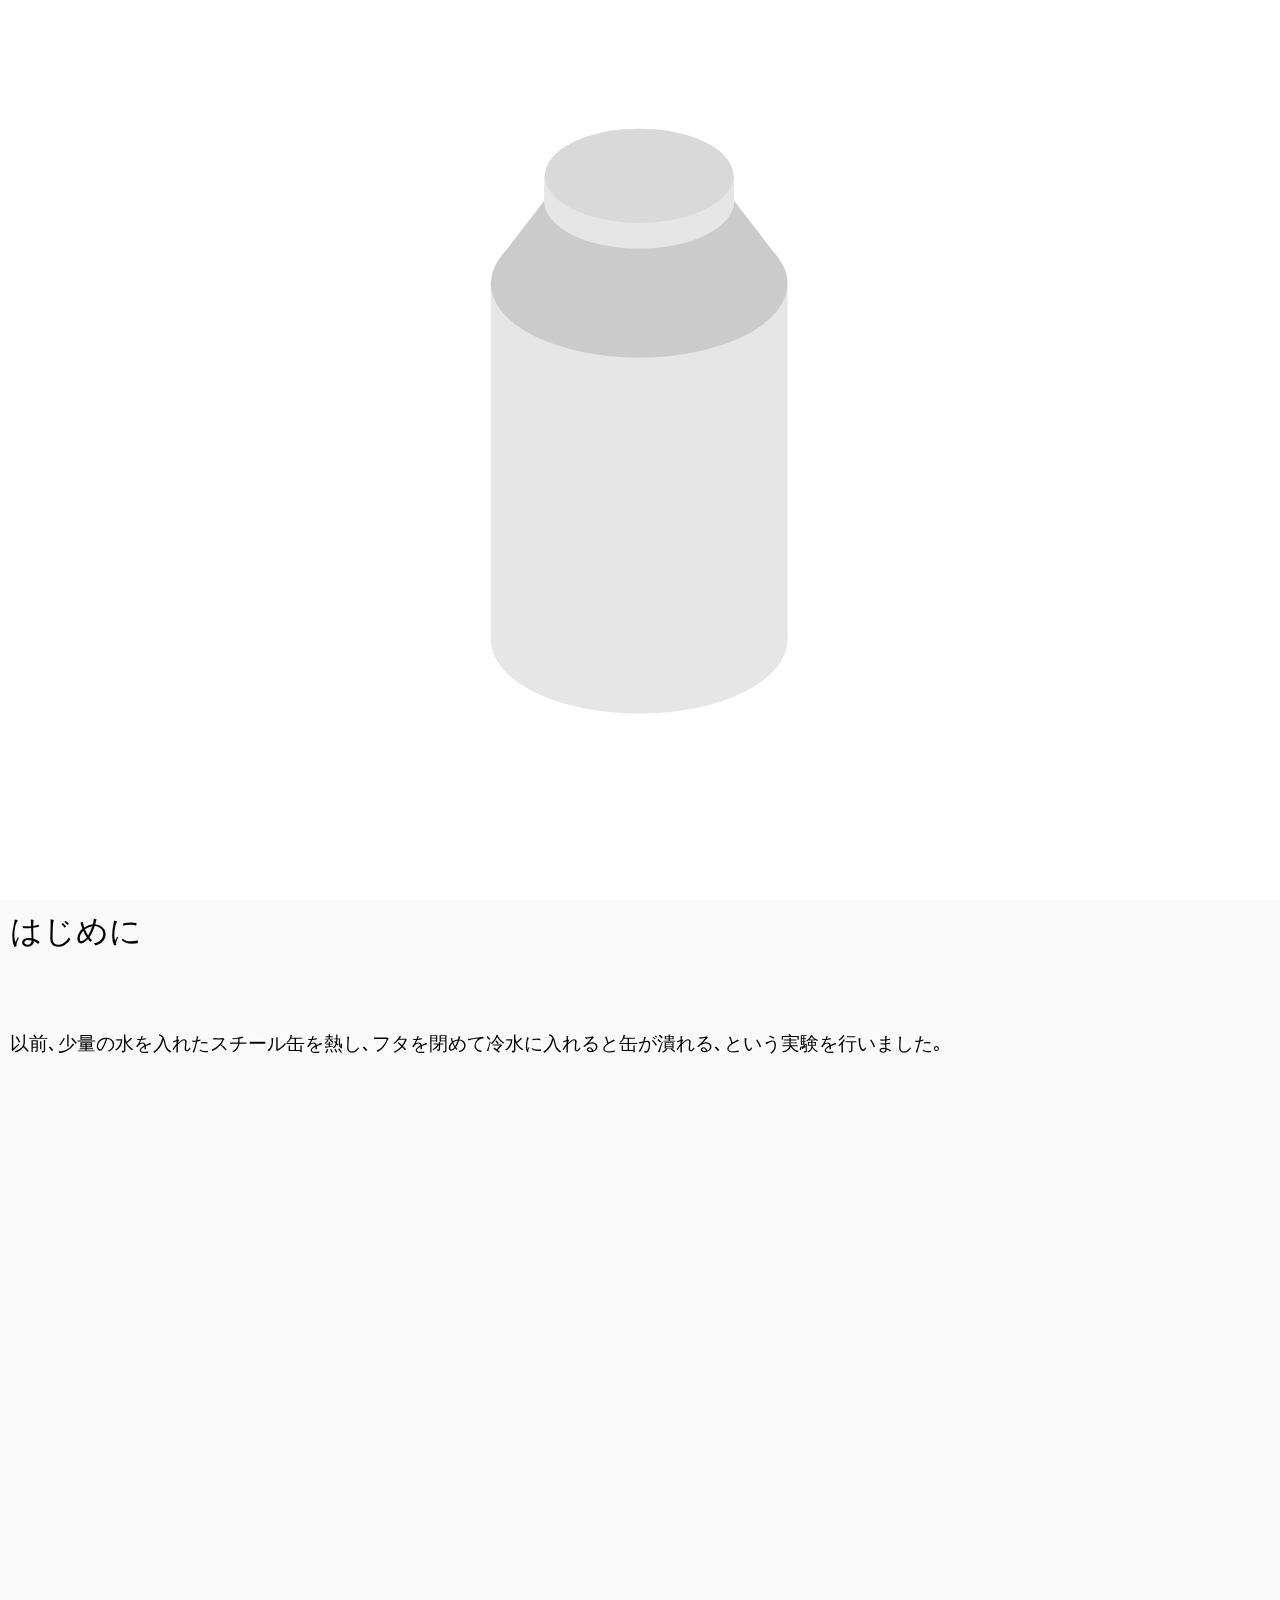
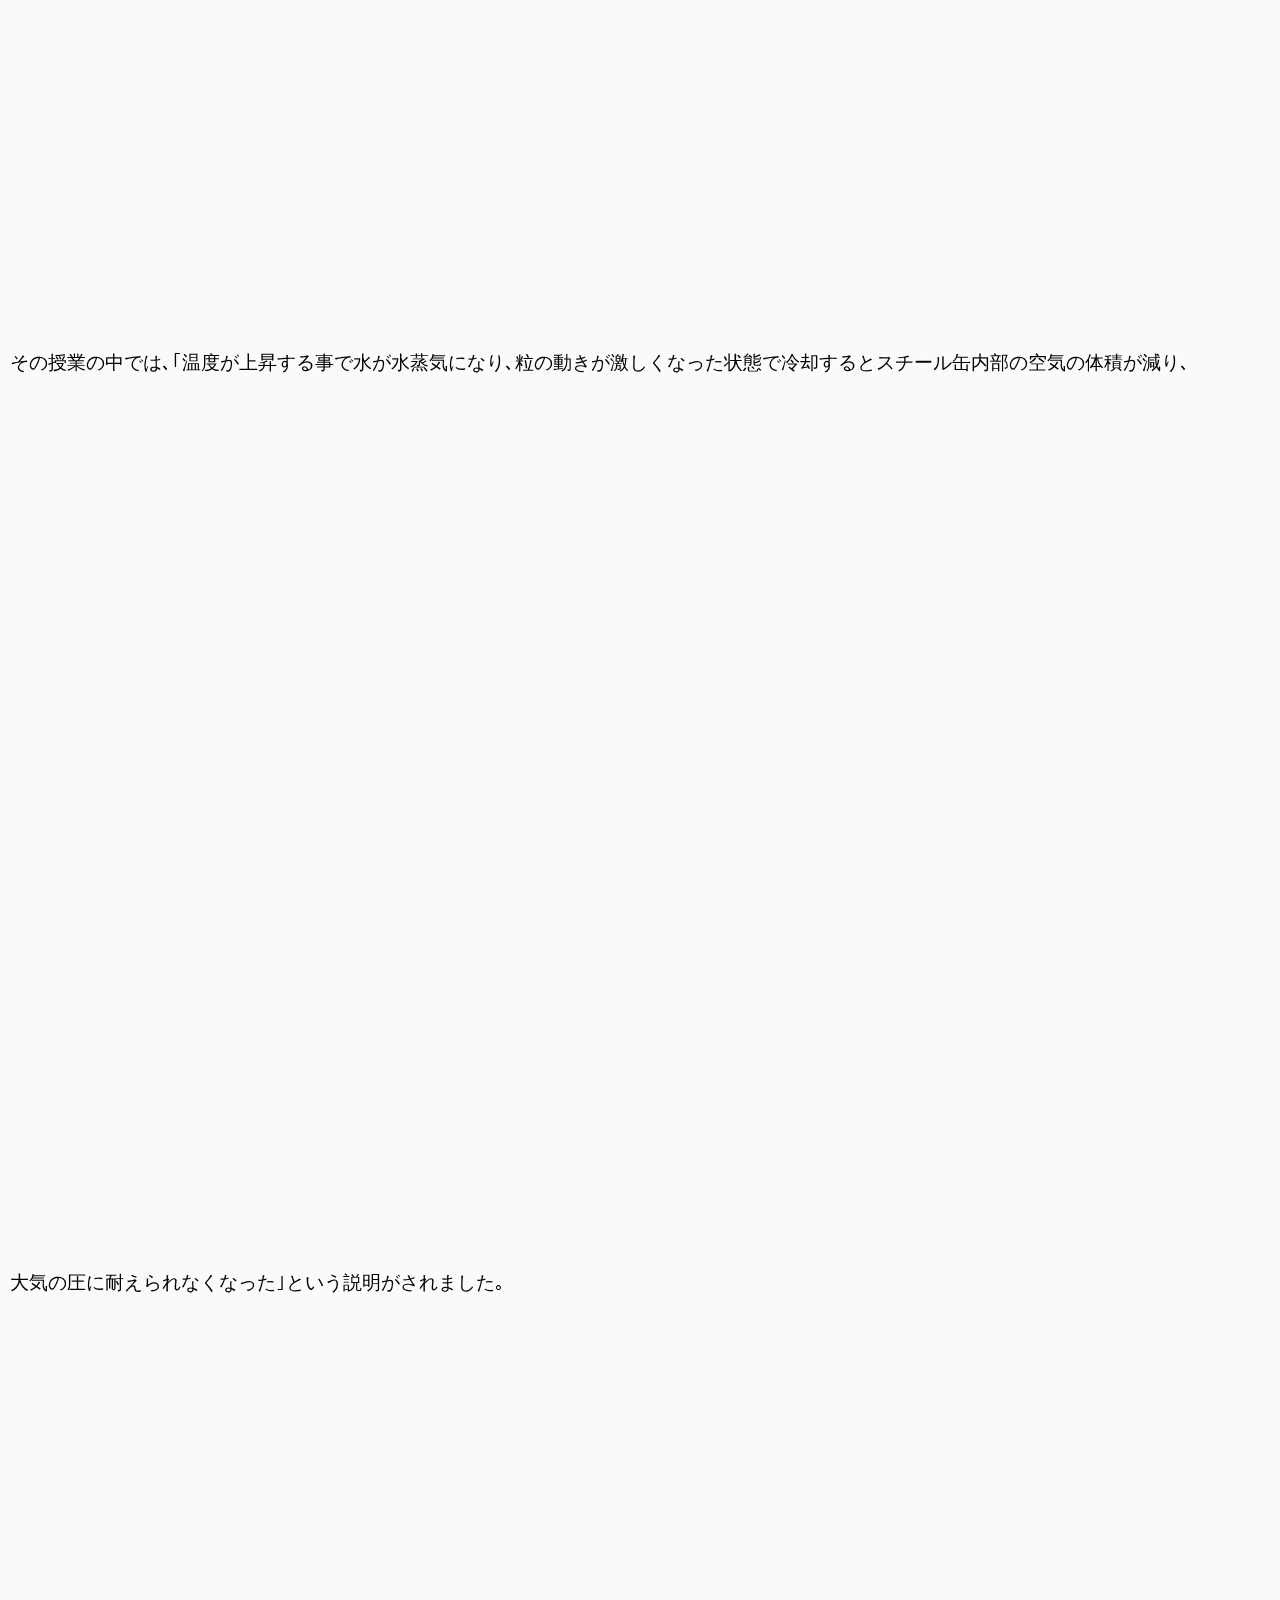
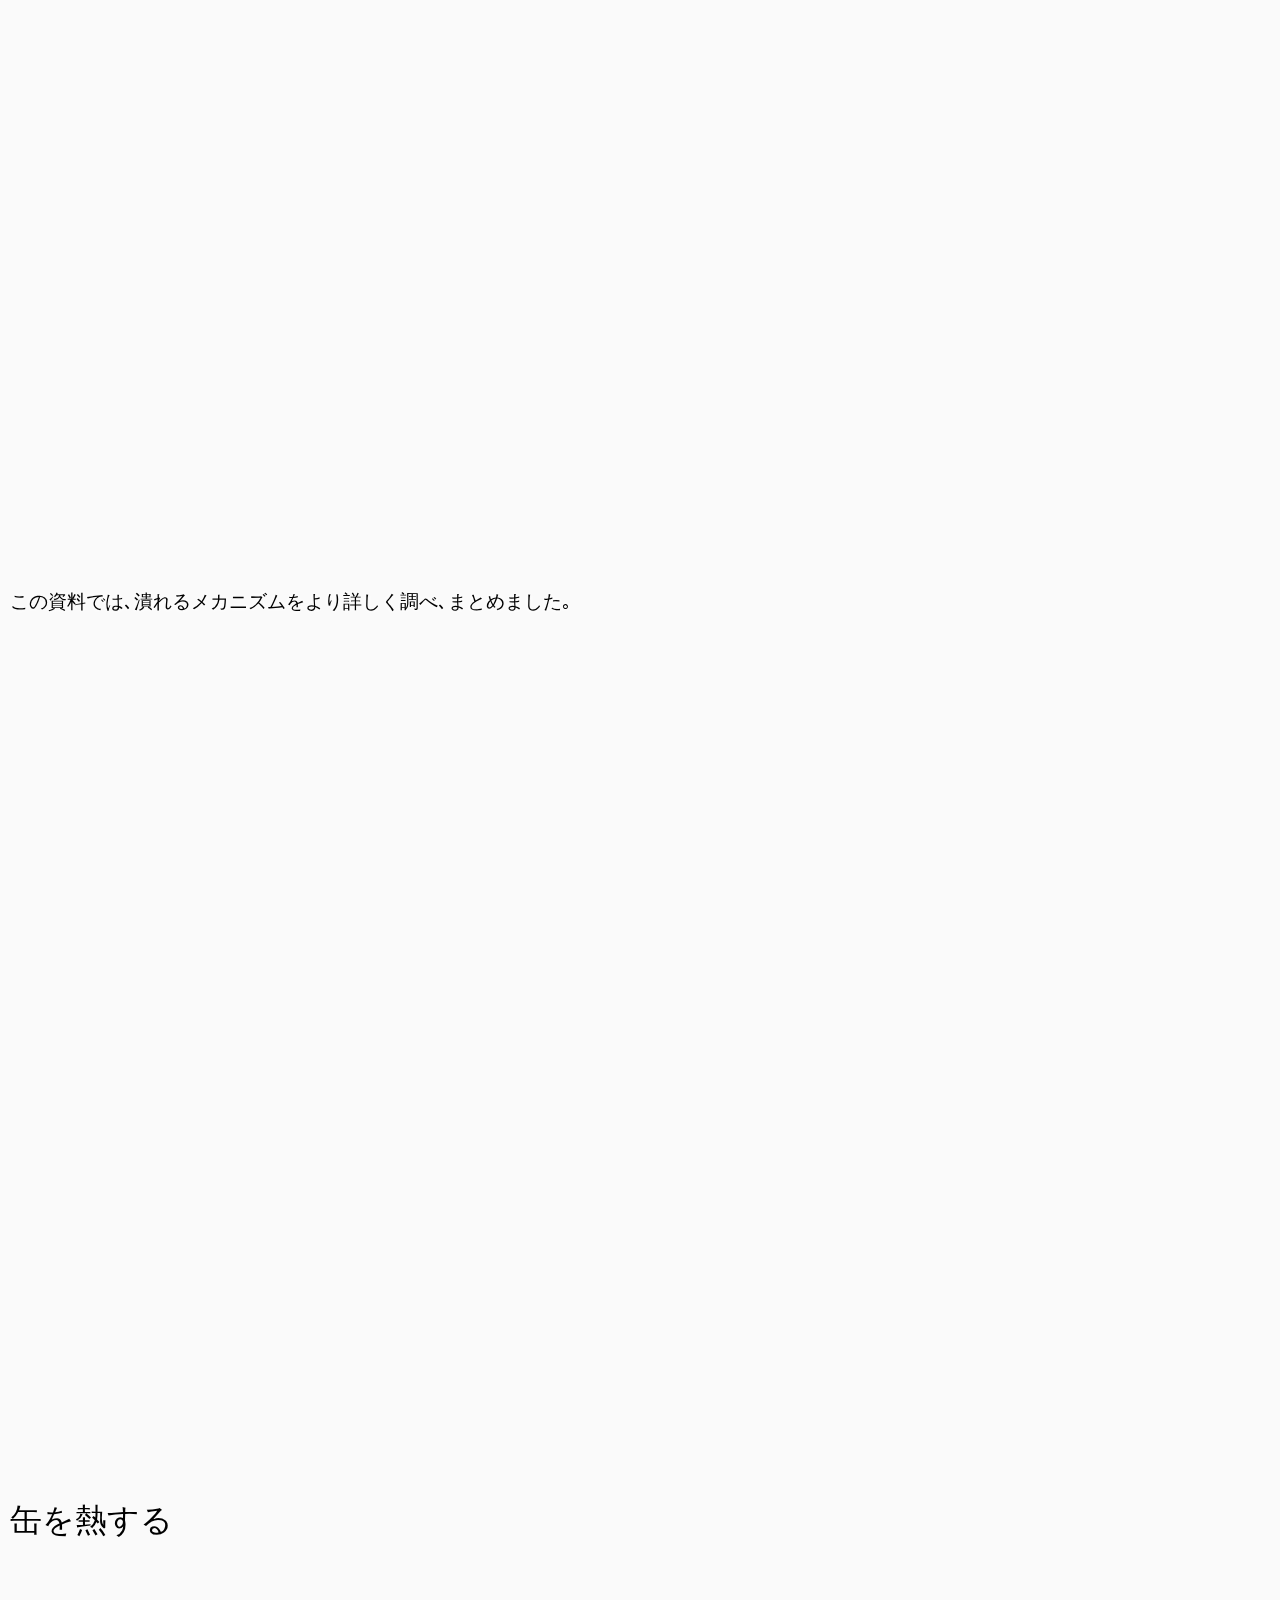
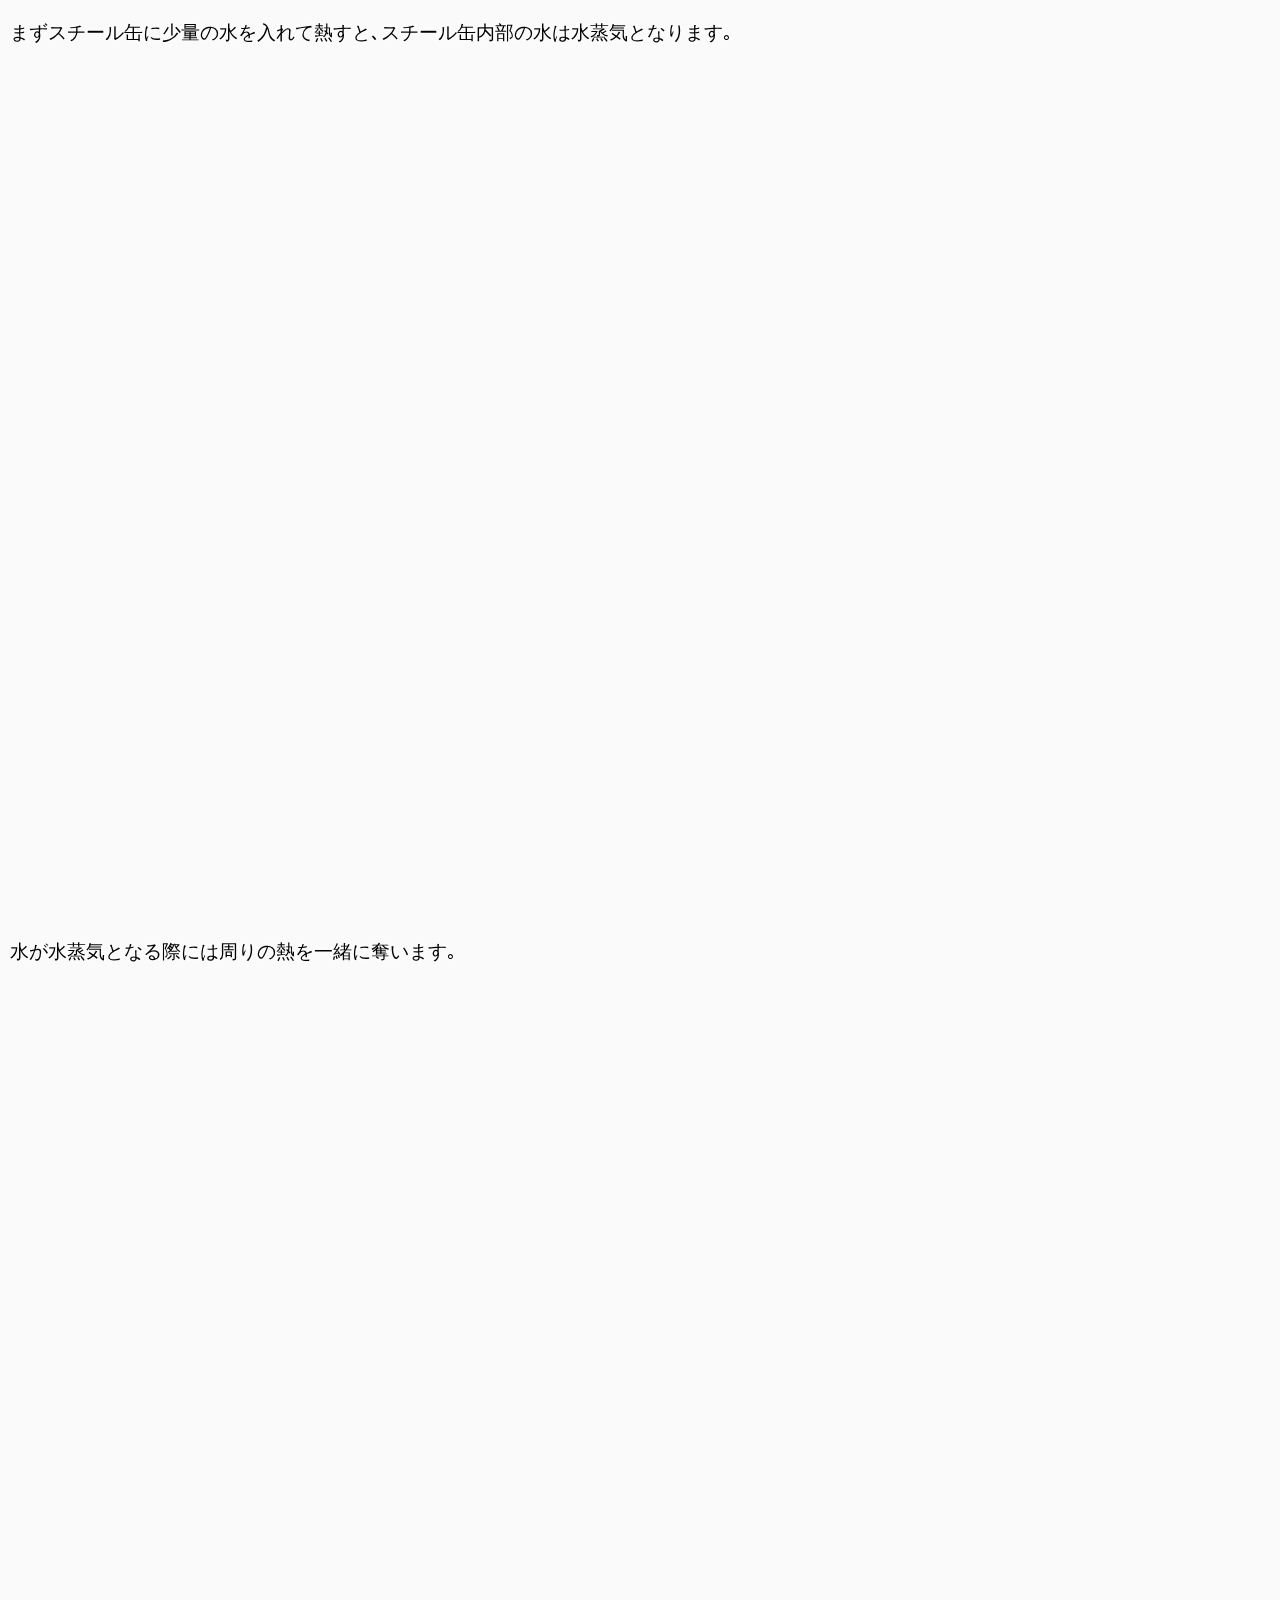
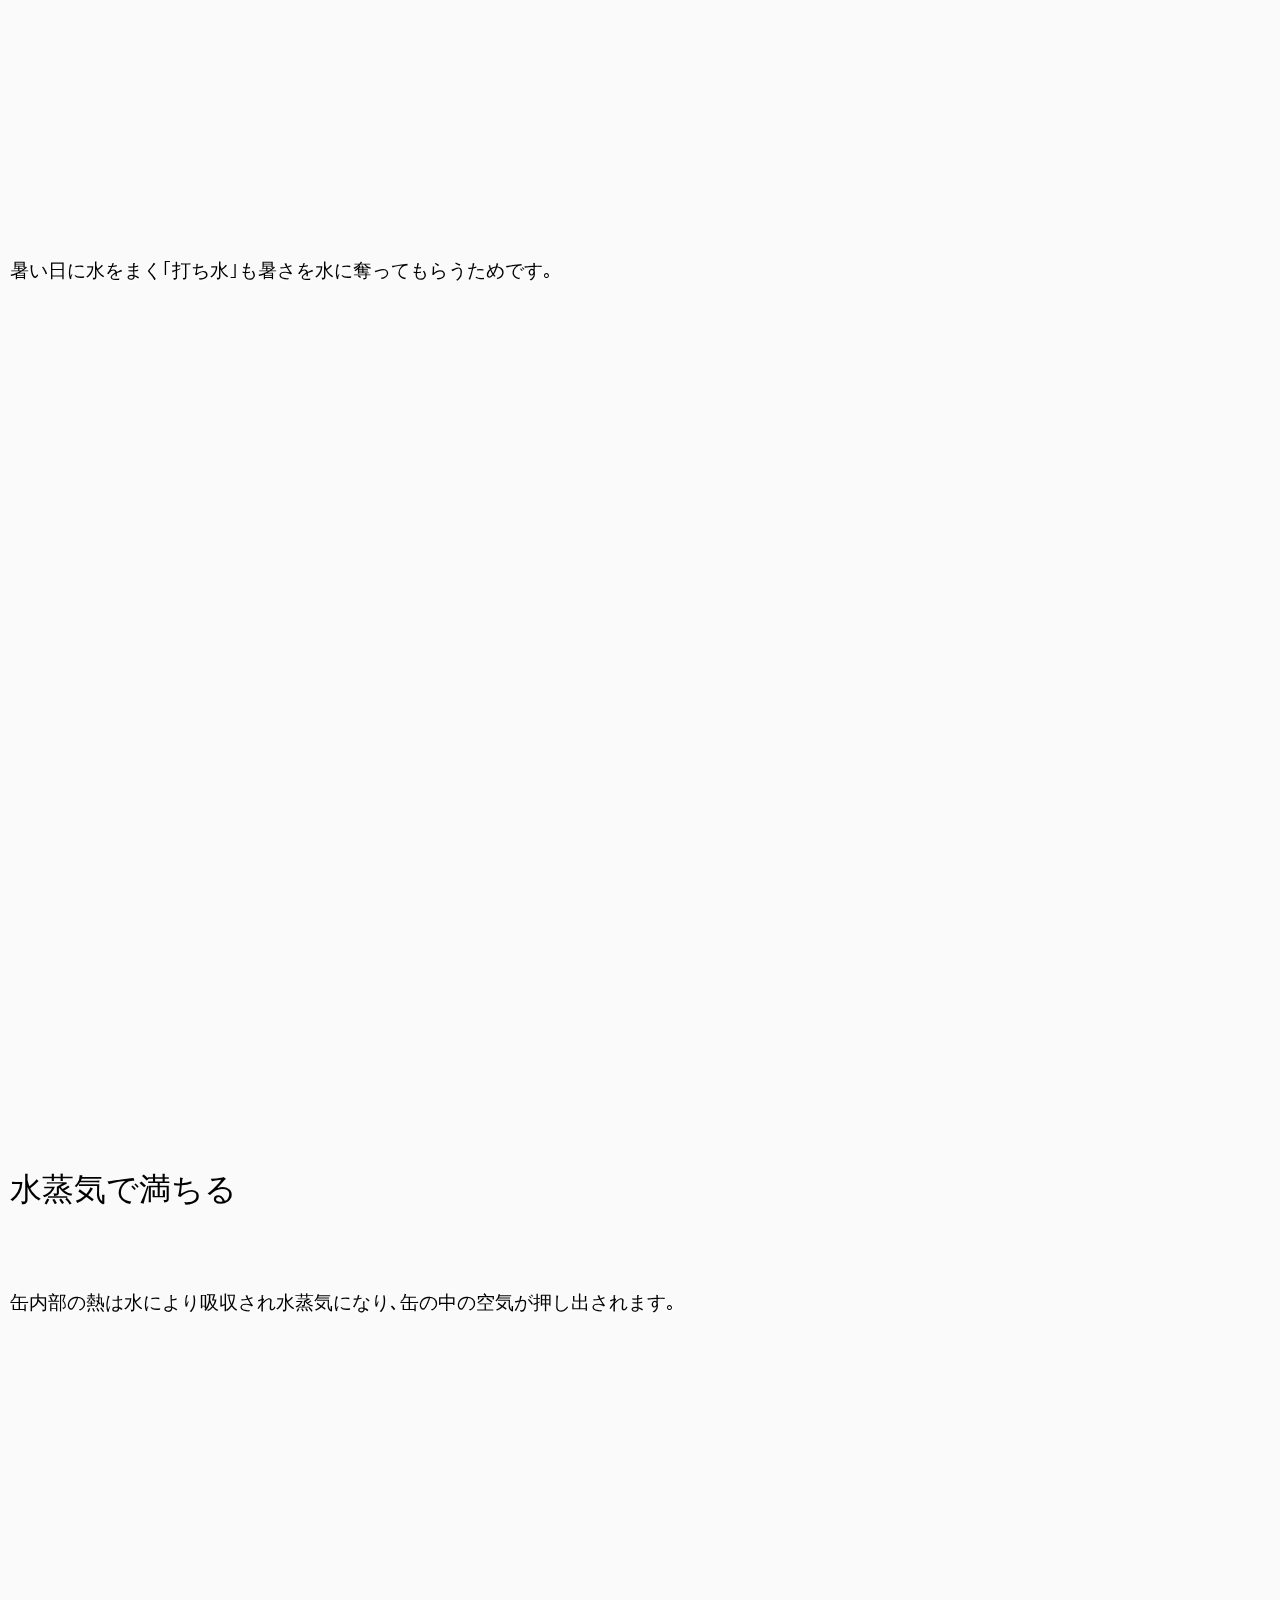
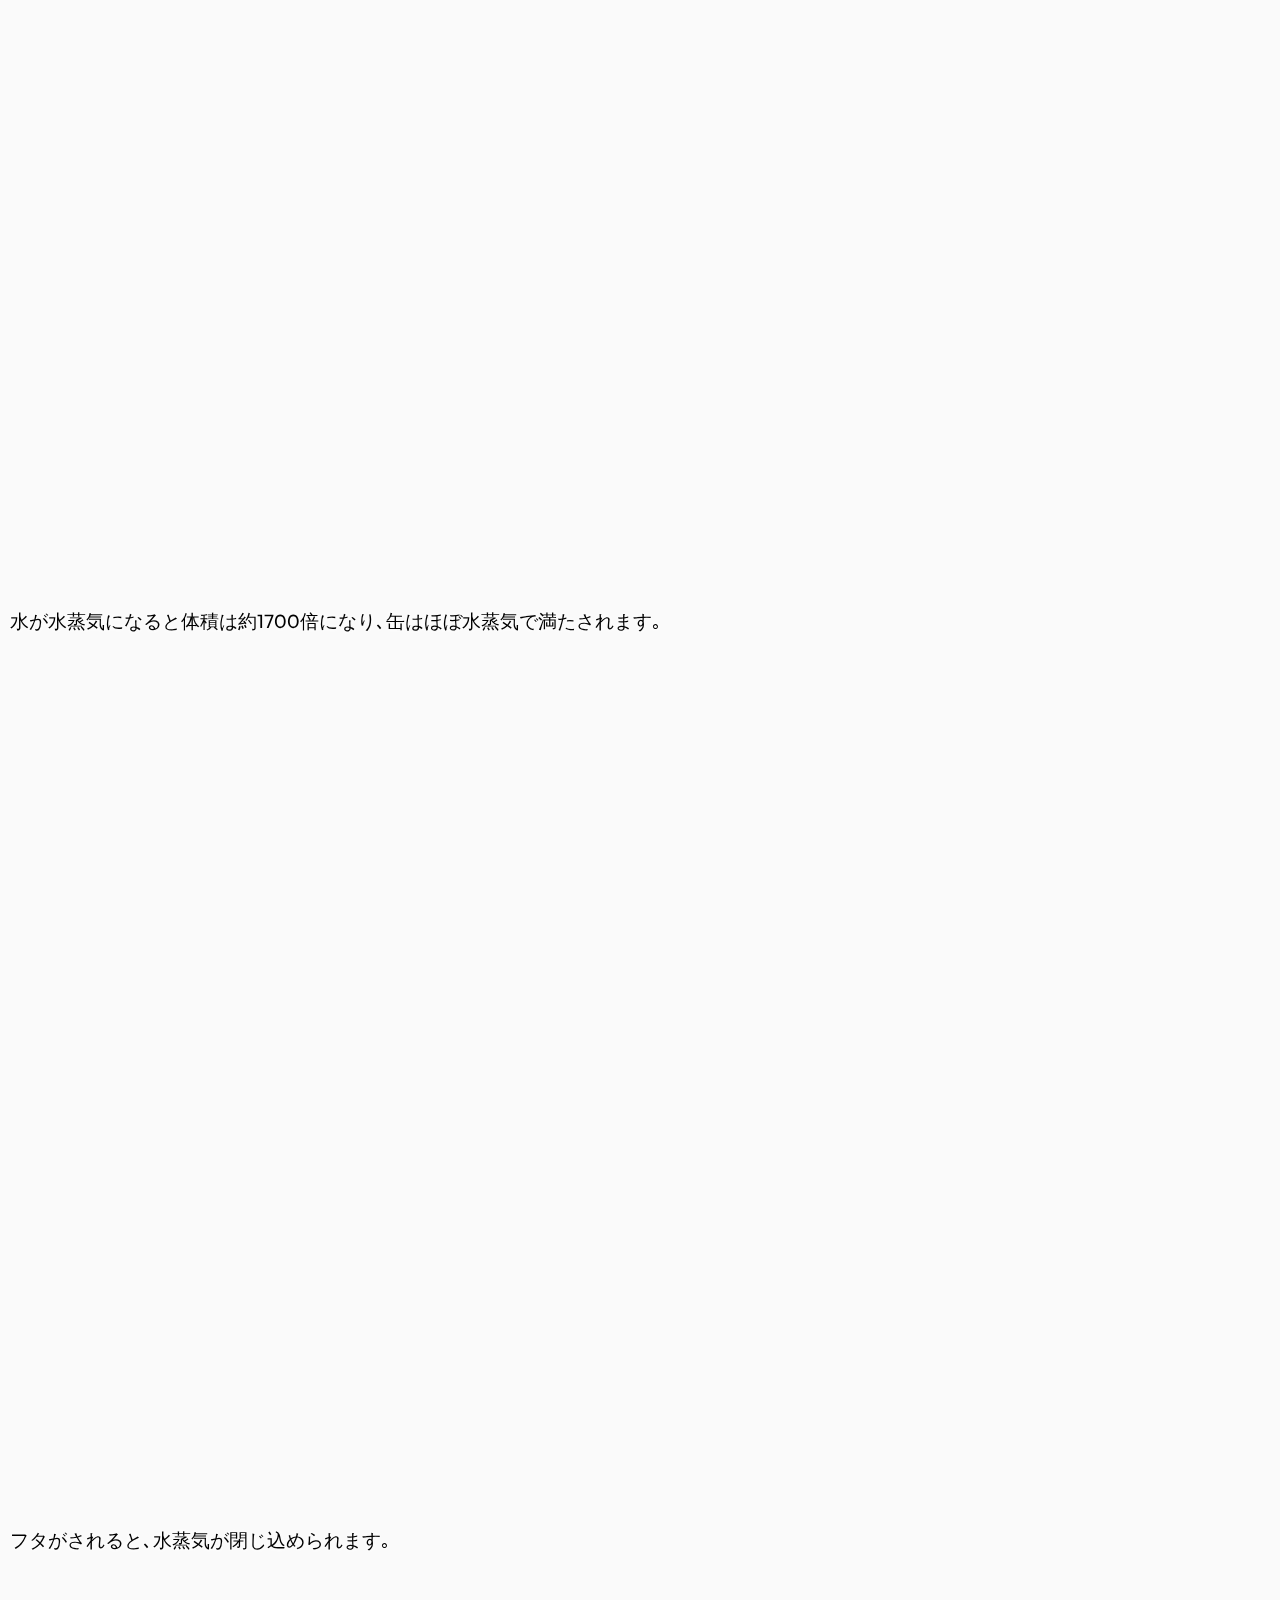
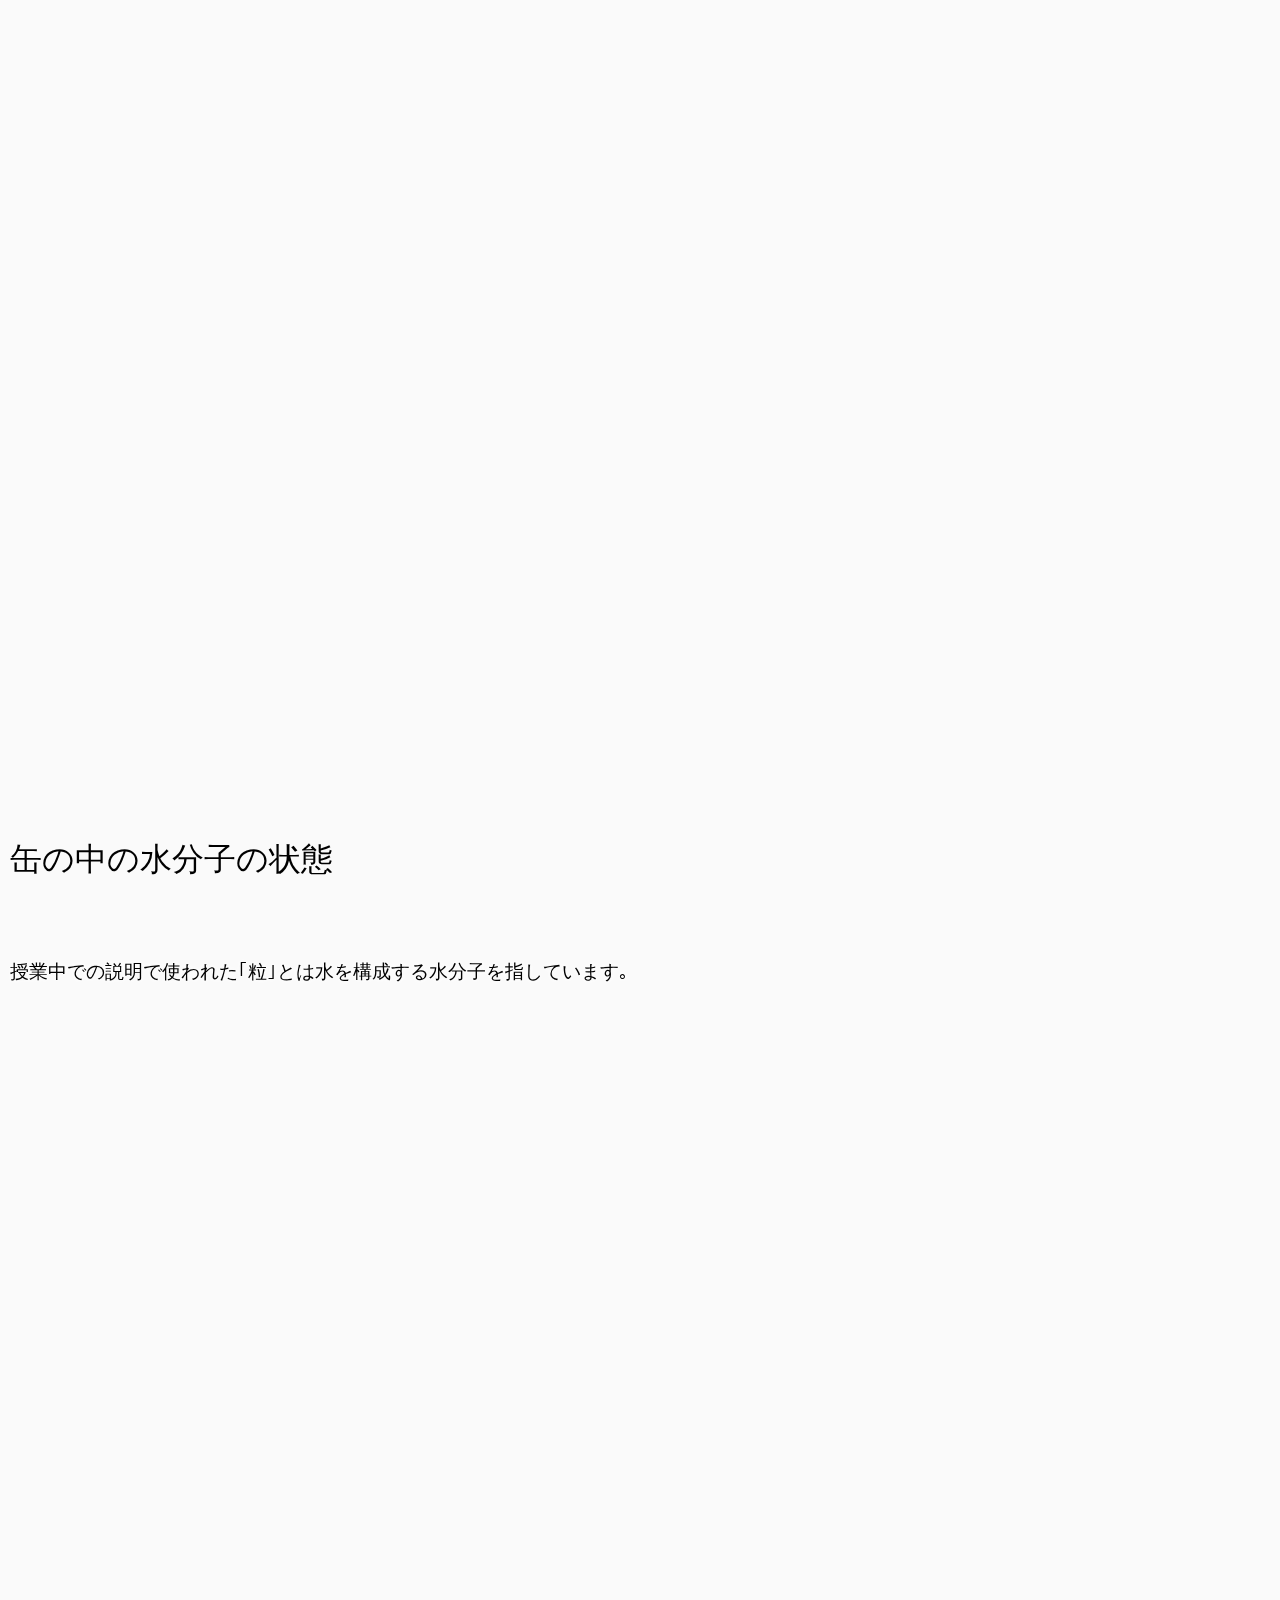
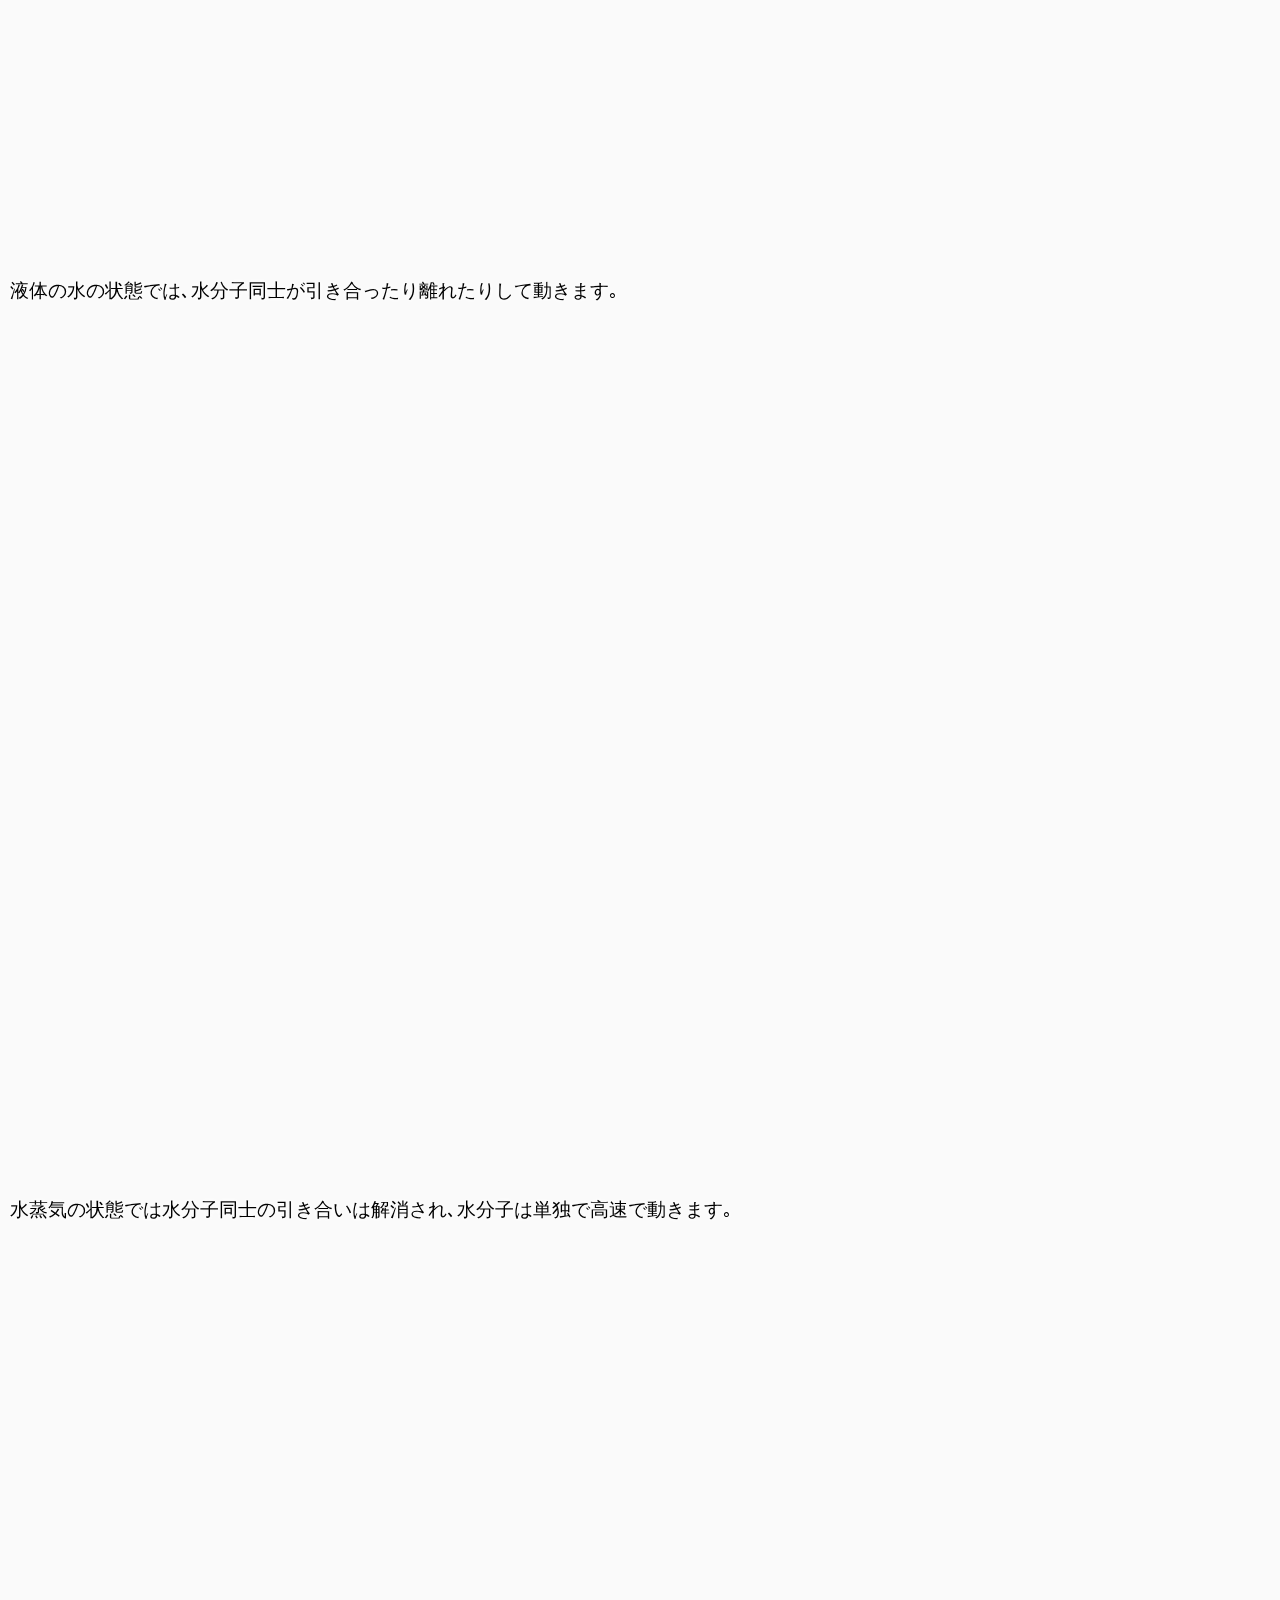
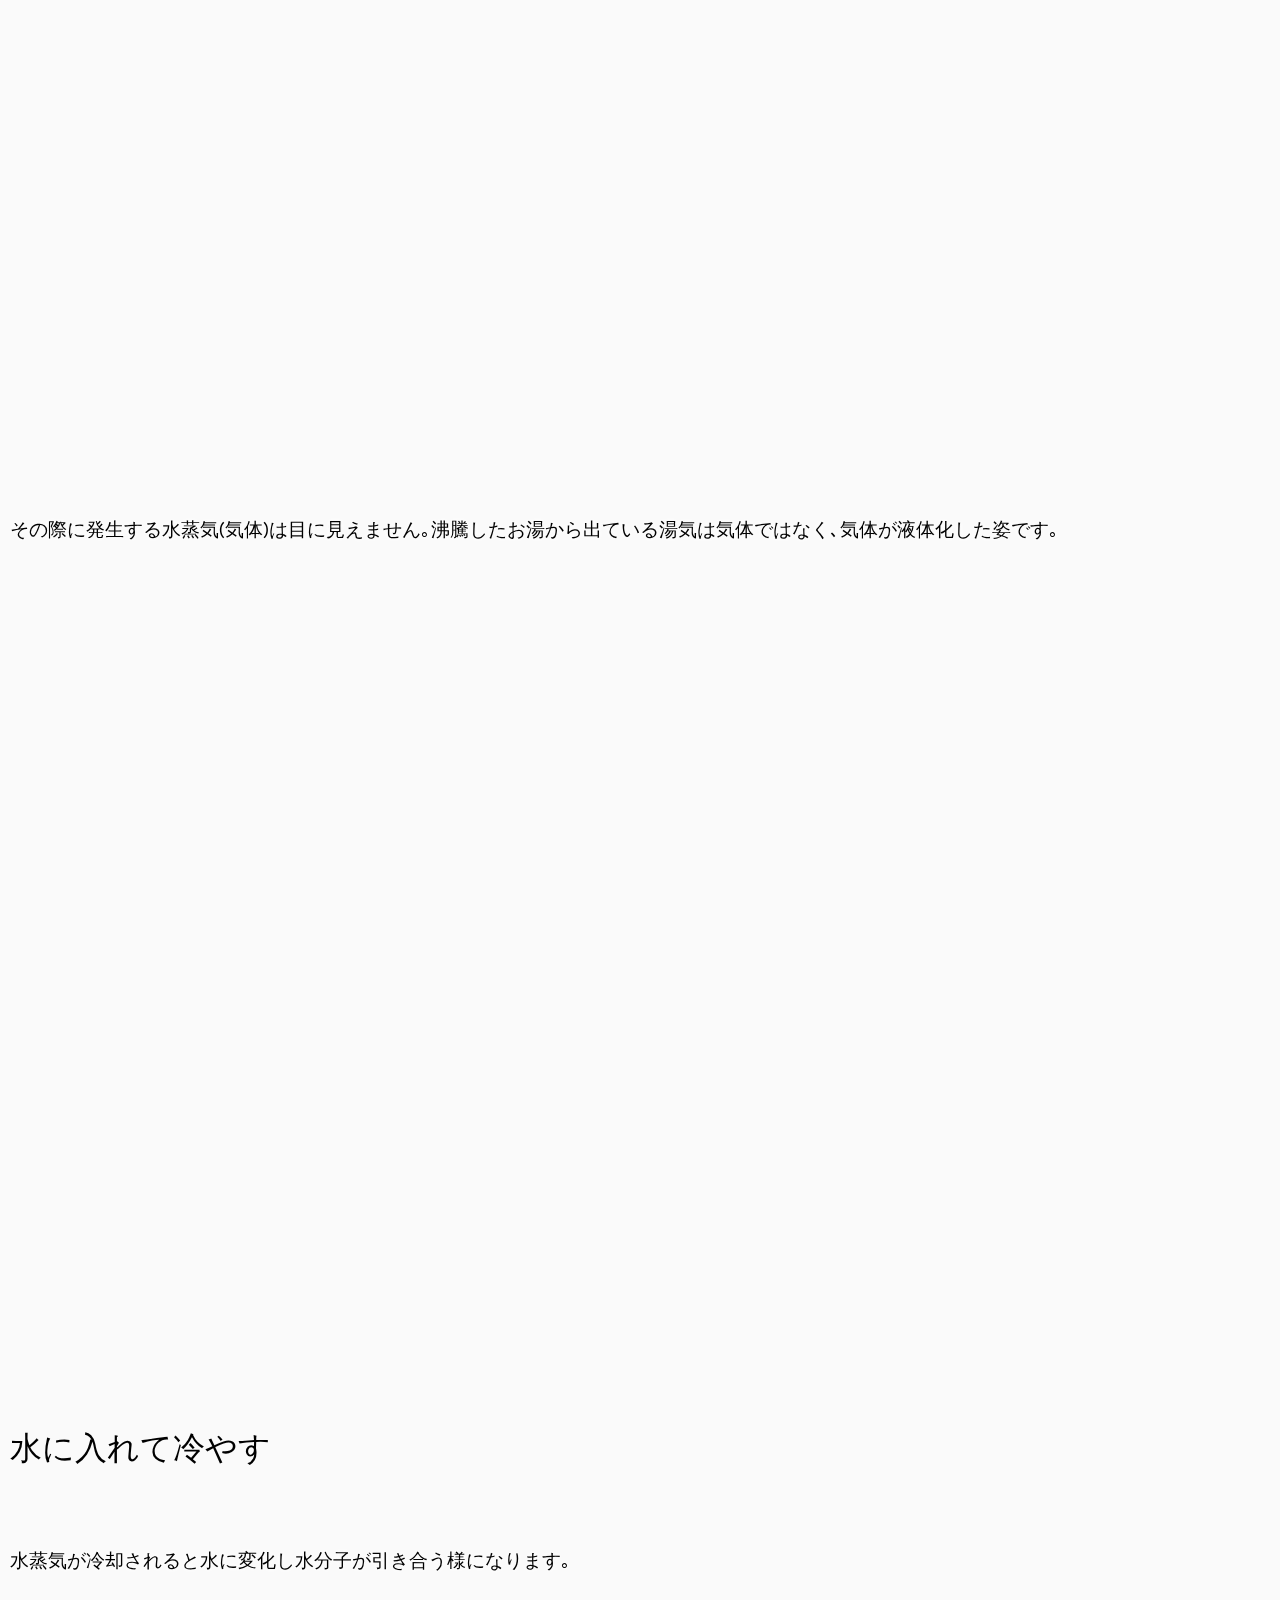
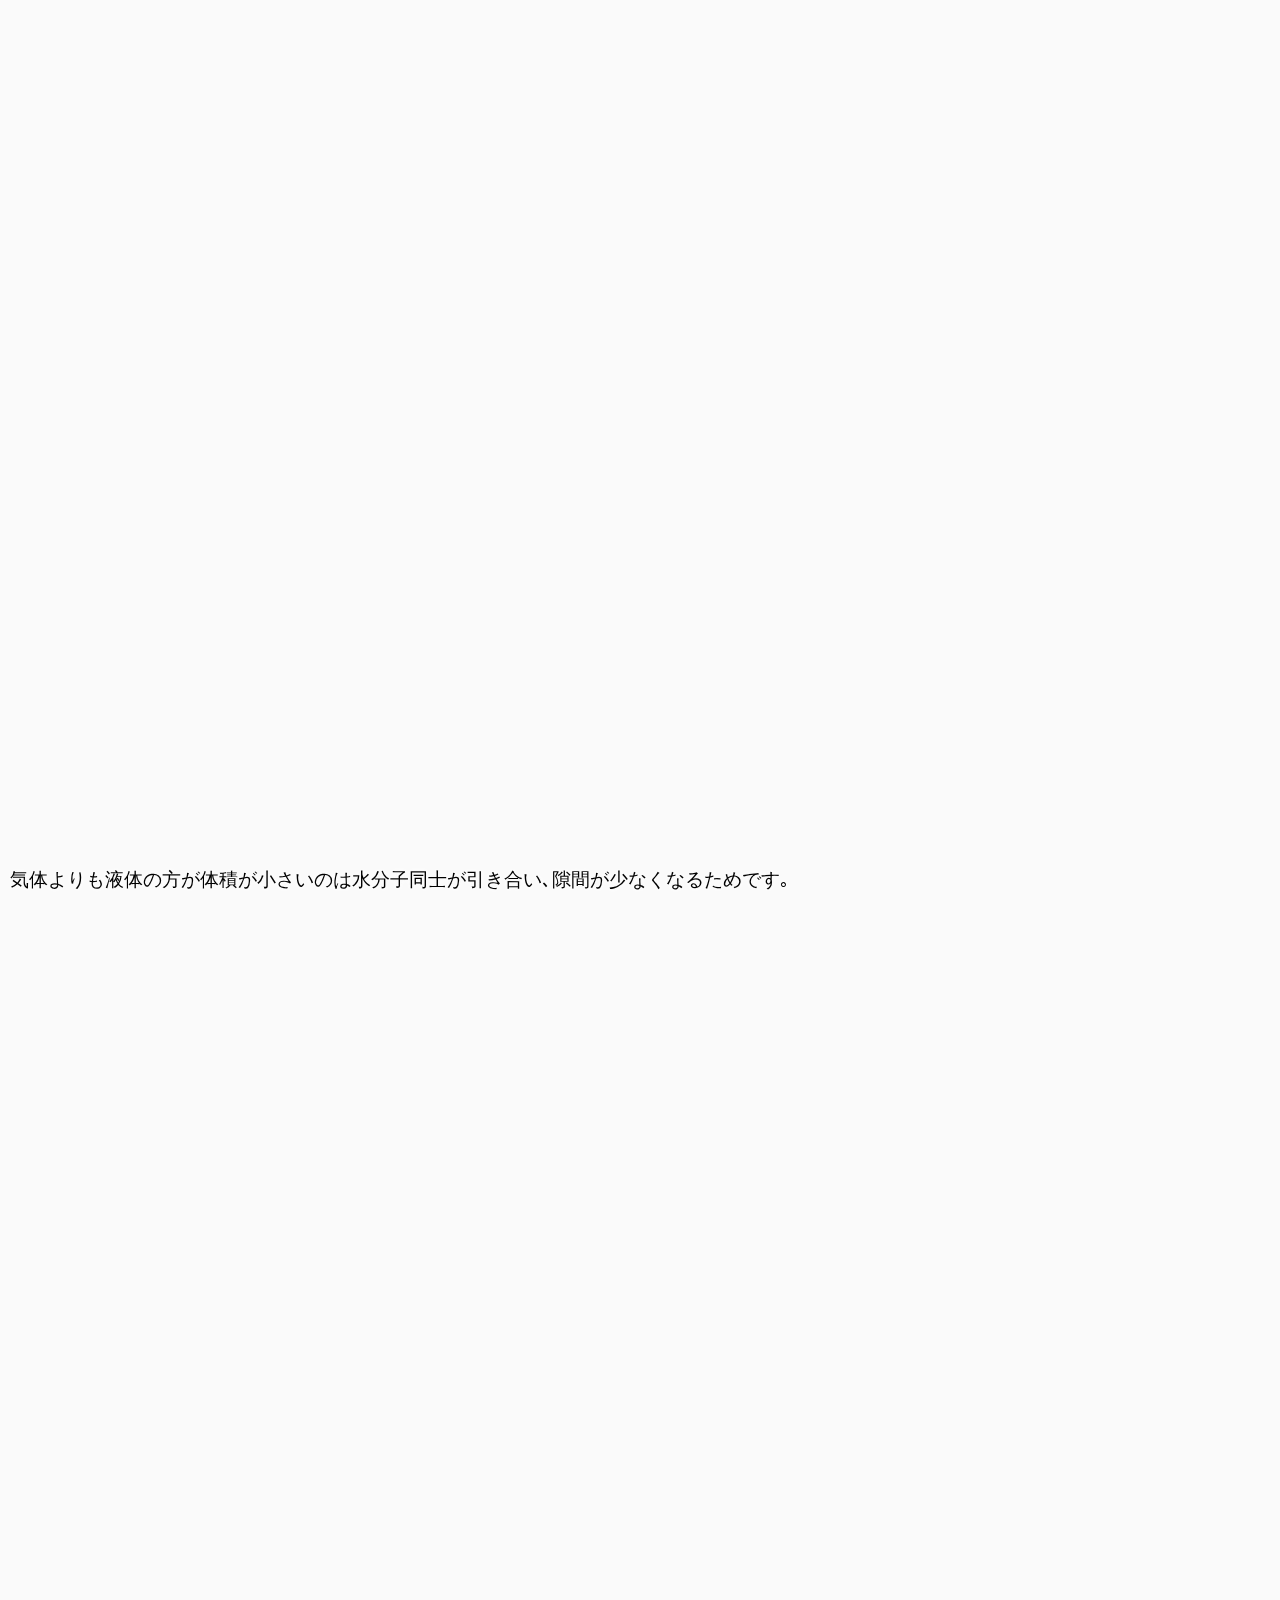
<file: report202502/index.html>
<!DOCTYPE html>
<html lang="ja">
<head>
    <meta charset="UTF-8">
    <meta name="viewport" content="width=device-width, initial-scale=1.0">
    <title>スチール缶が潰れる仕組み | 小暮千秋</title>
    <!-- <script>
        if (window.location.protocol === "file:") {
            document.title = "Local : " + document.title;
        }
    </script> -->
    <link rel="stylesheet" href="top.css">
    <link rel="stylesheet" href="contents.css">
    <link rel="icon" href="favicon.svg" type="image/svg+xml">
    <link rel="preconnect" href="https://fonts.googleapis.com">
    <link rel="preconnect" href="https://fonts.gstatic.com" crossorigin>
    <link href="https://fonts.googleapis.com/css2?family=Outfit:wght@100..900&display=swap" rel="stylesheet">
    <!-- 総制作時間 : 約23時間 -->

    <!-- Google tag (gtag.js) -->
    <script async src="https://www.googletagmanager.com/gtag/js?id=G-H4R4HTG1GP"></script>
    <script>
    window.dataLayer = window.dataLayer || [];
    function gtag(){dataLayer.push(arguments);}
    gtag('js', new Date());

    gtag('config', 'G-H4R4HTG1GP');
    </script>

    <style>
        body{
            font-family: "Outfit", "Noto Sans JP", "SF Pro JP", "Arial", sans-serif;
            margin: 0;
            background-color: rgb(250, 250, 250);
            /* background-color: black; */
        }
        h1{
            font-weight: 325;
        }
        p{
            font-size: 1.2em;
        }
        a{
            word-wrap: break-word;
            color: black;
        }
        .addImage1 img, .canImage, .addImage2 img{
            position: fixed;
            top: 0;
            left: 0;
            height: 100vh;
            width: 100vw;
            object-fit: contain;
            user-select: none;
            pointer-events: none;
        }
        .addImage1 img, .addImage2 img:not(.lid){
            opacity: 0;
        }
    </style>
</head>
<body>
    <div class="top" id="topContent">
        <div class="topTextsBlock">
            <h1 class="topText1">スチール缶が</h1>
            <h1 class="topText2">
                潰れる仕組み<br><p>小暮千秋</p>
            </h1>
        </div>
        <span class="addImage1"></span>
        <img class="canImage" id="canImage" src="medias/Can.svg">
        <span class="addImage2"></span>
    </div>
    <span class="contents" id="contents">
        <div>
            <h1>はじめに</h1>
            <div class="content1" id="content1">
                <p>以前､少量の水を入れたスチール缶を熱し､フタを閉めて冷水に入れると缶が潰れる､という実験を行いました｡</p>
            </div>
            <div id="content2">
                <p>その授業の中では､｢温度が上昇する事で水が水蒸気になり､粒の動きが激しくなった状態で冷却するとスチール缶内部の空気の体積が減り､</p>
            </div>
            <div id="content3">
                <p>大気の圧に耐えられなくなった｣という説明がされました｡</p>
            </div>
            <div id="content4">
                <p>この資料では､潰れるメカニズムをより詳しく調べ､まとめました｡</p>
            </div>
        </div>

        <div>
            <h1>缶を熱する</h1>
            <div id="content5">
                <p>まずスチール缶に少量の水を入れて熱すと､スチール缶内部の水は水蒸気となります｡</p>
            </div>
            <div id="content6">
                <p>水が水蒸気となる際には周りの熱を一緒に奪います｡</p>
            </div>
            <div id="content7">
                <p>暑い日に水をまく｢打ち水｣も暑さを水に奪ってもらうためです｡</p>
            </div>
        </div>

        <div>
            <h1>水蒸気で満ちる</h1>
            <div id="content8">
                <p>缶内部の熱は水により吸収され水蒸気になり､缶の中の空気が押し出されます｡</p>
            </div>
            <div id="content9">
                <p>水が水蒸気になると体積は約1700倍になり､缶はほぼ水蒸気で満たされます｡</p>
            </div>
            <div id="content10">
                <p>フタがされると､水蒸気が閉じ込められます｡</p>
            </div>
        </div>

        <div>
            <h1>缶の中の水分子の状態</h1>
            <div id="content11">
                <p>授業中での説明で使われた｢粒｣とは水を構成する水分子を指しています｡</p>
            </div>
            <div id="content12">
                <p>液体の水の状態では､水分子同士が引き合ったり離れたりして動きます｡</p>
            </div>
            <div id="content13">
                <p>水蒸気の状態では水分子同士の引き合いは解消され､水分子は単独で高速で動きます｡</p>
            </div>
            <div id="content14">
                <p>その際に発生する水蒸気(気体)は目に見えません｡沸騰したお湯から出ている湯気は気体ではなく､気体が液体化した姿です｡</p>
            </div>
        </div>
        <div>
            <h1>水に入れて冷やす</h1>
            <div id="content15">
                <p>水蒸気が冷却されると水に変化し水分子が引き合う様になります｡</p>
            </div>
            <div id="content16">
                <p>気体よりも液体の方が体積が小さいのは水分子同士が引き合い､隙間が少なくなるためです｡</p>
            </div>
            <div id="content17">
                <p>水蒸気が水になると体積は約1/1700になります｡</p>
            </div>
        </div>
        <div>
            <h1>缶が潰れる</h1>
            <div id="content18">
                <p>缶の中の気体が収縮されると缶の内部の空気の密度が低下し､内部の気圧が低下します｡</p>
            </div>
            <div id="content19">
                <p>そして缶を内側から押す力が弱まります｡</p>
            </div>
            <div id="content20">
                <p>フタが空いていれば缶に大気を取り込まれ､内側から押す力と外側を押す力が釣り合いますが､</p>
            </div>
            <div id="content21">
                <p>フタを閉めていると缶の内部に外気は取り込まれません｡</p>
            </div>
            <div id="content22">
                <p>つまり缶の内部の気圧と大気圧が不釣り合いとなり､缶は大気によって潰されます｡</p>
            </div>
            <div id="content23">
                <p>もし缶の内部の水蒸気が完全に水に戻った場合､缶の内部の気圧はほぼ0になり1気圧で押しつぶされます｡</p>
            </div>
            <div id="content24">
                <p>350mlのスチール缶(直径約65mm)なら､外側から約34kgの力がかかっています｡</p>
            </div>
        </div>
        <div>
            <h1>まとめ</h1>
            <div id="content25">
                <p>
                    授業内での表現の｢粒｣とは水分子｡<br>
                    <br>
                    水が水蒸気になる際に体積は約1700倍になる｡<br>
                    <br>
                    水蒸気より水の方が体積が小さいのは水分子が引き合い､隙間が減るため｡<br>
                    <br>
                    缶にフタがされ､缶の内部と外部で気圧が不釣り合いになり､<br>
                    <br>
                    大気が缶を押す力は350mlのスチール缶では約34kg｡
                </p>
            </div>
        </div>
        <div class="margin"></div>
        <div>
            <div id="content26">
                <p>
                    <span id="myname"></span><br>
                    <span class="mymail" id="mymail"><img src="medias/mail.svg"></span><br>
                    このWebサイトは自身で制作し公開しています｡<br>
                    <br>
                    関連リンク<br>
                    <a href="https://eye-h.co.jp/column/health/396/" target="_blank" rel="noopener noreferrer">eye-h.co.jp/column/health/396/</a><br>
                    <a href="https://www2.nhk.or.jp/school/watch/bangumi/?das_id=D0005110107_00000" target="_blank" rel="noopener noreferrer">www2.nhk.or.jp/school/watch/bangumi/?das_id=D0005110107_00000</a><br>
                    <a href="https://water.okayama.jp/soshiki/kikaku_somu/kids/seishitsu/2/208.html" target="_blank" rel="noopener noreferrer">water.okayama.jp/soshiki/kikaku_somu/kids/seishitsu/2/208.html</a><br>
                    <a href="https://tma.main.jp/science/liquid2gas.php" target="_blank" rel="noopener noreferrer">tma.main.jp/science/liquid2gas.php</a><br>
                    <a href="https://mathwords.net/suijoki" target="_blank" rel="noopener noreferrer">mathwords.net/suijoki</a><br>
                    <a href="https://www.samco.co.jp/company/primer/2018/05/vacuum2.php" target="_blank" rel="noopener noreferrer">www.samco.co.jp/company/primer/2018/05/vacuum2.php</a><br>
                    <br>
                    <img class="qrcode" src="medias/QR.png">
                </p>
            </div>
        </div>
    </span>
    <script src="animetion.js"></script>
    <script>
        const myname = document.getElementById("myname");
        const mymail = document.getElementById("mymail");
        myname.innerText = document.querySelector("title").innerText;
        myname.addEventListener("click",() =>{
            mymail.classList.add("waterAddAnimetion");
            setTimeout(() => {
                mymail.classList.remove("waterAddAnimetion");
            }, 10000);
        });
    </script>
</body>
</html>
</file>
<file: report202502/top.css>
.top{
    position: relative;
    width: 100vw;
    height: 100vh;
    margin: 0;
    background-color: white;
}
.topTextsBlock{
    top: 0;
    position: absolute;
    height: 100vh;
}
.top h1, .top p{
    position: absolute;
    width: 100vw;
    opacity: 0;
    text-align: center;
}
.topText1{
    top: clamp(3vh, 20vh, 18vh);
    transform: translateY(0);
    animation: topText_TopToBottom 2s ease-in-out forwards;
}
@keyframes topText_TopToBottom {
    0%{
        transform: translateY(200px);
        opacity: 0;
    }
    50%{
        transform: translateY(0);
    }
    75%{
        z-index: 100;
    }
    100%{
        opacity: 1;
        z-index: 100;
    }   
}
.topText2{
    bottom: clamp(3vh, 20vh, 18vh);
    transform: translateY(0);
    animation: topText_BottomToTop 2s ease-in-out forwards;
    animation-delay: 1s;
}
.topText2 p{
    font-size: .8em;
    text-align: center;
    animation: topText_TopToBottom 2s ease-in-out forwards;
    animation-delay: 2s;
    width: 100vw;
}
@media (min-width: 750px){
    .top h1, .top p{
        width: 30vw;
    }
    .topTextsBlock .topText1{
        top: calc(50vh - 1.5em);
        left: 0;
        text-align: right;
        transform-origin: right;
    }
    .topTextsBlock .topText2{
        top: calc(50vh - 1.5em);
        right: -100vw;
        text-align: left;
        transform-origin: left;
        animation: topText_TopToBottom 2s ease-in-out forwards;
        animation-delay: 1s;
    }
    .topText2 p{
        text-align: left;
    }
}
@keyframes topText_BottomToTop {
    0%{
        transform: translateY(-200px);
        opacity: 0;
    }
    50%{
        transform: translateY(0);
    }
    75%{
        z-index: 100;
    }
    100%{
        opacity: 1;
        z-index: 100;
    }
}
/* .topTextsBlock h1 p{
    animation: topText_TopToBottom 2s ease-in-out forwards;
    animation-delay: 2s;
    font-size: .75em;
    text-align: left;
} */
</file>
<file: report202502/contents.css>
.contents div div{
    margin: 10px;
    height: 100vh;
}
.contents div div p{
    position: sticky;
    top: calc(25px + 50px);
    text-shadow: 
    0 0 4px rgb(250, 250, 250),
    0 0 4px rgb(250, 250, 250),
    0 0 4px rgb(250, 250, 250);

}
.contents div h1{
    position: sticky;
    top: 25px;
    margin: 10px;
    height: calc(1em + 20px + 50px);
}
.contents div div span{
    width: 100vw;
    left: 0;
}
.contents .margin{
    height: 50vh;
}
@keyframes tripodAdd {
    0%{
        transform: translateY(50vh);
        opacity: 0;
    }
    100%{
        opacity: 1;
    }
}
.tripodAddAnimetion{
    animation: tripodAdd 1s ease-in-out both;
}
@keyframes tripodRemove {
    0%{
        opacity: 1;
    }
    100%{
        transform: translateY(50vh);
        opacity: 0;
    }
}
.tripodRemoveAnimetion{
    animation: tripodRemove 1s ease-in-out both;
}
@keyframes fireAdd {
    0%{
        opacity: 0;
    }
    100%{
        opacity: 1;
    }
}
.fireAddAnimetion{
    animation: fireAdd 1s ease-in-out both;
}
@keyframes fireRemove {
    0%{
        opacity: 1;
    }
    100%{
        opacity: 0;
    }
}
.fireRemoveAnimetion{
    animation: fireRemove 1s ease-in-out both;
}
@keyframes bucketWaterAdd {
    0%{
        opacity: 0;
        transform: translateY(50vh);
    }
    100%{
        opacity: 1;
        transform: translateY(-2vh);
    }
}
.bucketWaterAddAnimetion{
    animation: bucketWaterAdd 1s ease-in-out both;
}
@keyframes bucketWaterRemove {
    0%{
        opacity: 1;
        transform: translateY(-2vh);
    }
    100%{
        opacity: 0;
        transform: translateY(50vh);
    }
}
.bucketWaterRemoveAnimetion{
    animation: bucketWaterRemove 1s ease-in-out both;
}
@keyframes bucketWater2Add {
    0%{
        opacity: 0;
        transform: translateY(50vh);
    }
    75%{
        opacity: 0;
    }
    100%{
        opacity: .5;
        transform: translateY(-2vh);
    }
}
.bucketWater2AddAnimetion{
    animation: bucketWater2Add 1s ease-in-out both;
}
@keyframes bucketWater2Remove {
    0%{
        opacity: .5;
        transform: translateY(-2vh);
    }
    25%{
        opacity: 0;
    }
    100%{
        opacity: 0;
        transform: translateY(50vh);
    }
}
.bucketWater2RemoveAnimetion{
    animation: bucketWater2Remove 1s ease-in-out both;
}
@keyframes OpacityDefault {
    0%{
        
    }
    100%{
        opacity: .5;
    }
}
.opacityDefaultAnimetion{
    animation: OpacityDefalut .5s ease-in-out both;
}
@keyframes OpacityHalf {
    0%{
        
    }
    100%{
        opacity: .5;
    }
}
.opacityHalfAnimetion{
    animation: OpacityHalf .5s ease-in-out both;
}
@keyframes OpacityMax {
    0%{
        opacity: 0;
    }
    100%{
        opacity: 1;
    }
}
.opacityMaxAnimetion{
    animation: OpacityMax 1s ease-in-out both;
}
.opacityMinAnimetion{
    animation: OpacityMax 1s ease-in-out both reverse;
}
.opacityMax{
    opacity: 1;
}
.opacityMin{
    opacity: 0;
}
@keyframes lidOpen {
    0%{
        opacity: 1;
    }
    100%{
        transform: translateY(-50vh);
        opacity: 0;
    }
}
.lidOpenAnimetion{
    animation: lidOpen 1s ease-in-out both;
}
@keyframes lidClose {
    0%{
        transform: translateY(-50vh);
        opacity: 0;
    }
    100%{
        opacity: 1;
    }
}
.lidCloseAnimetion{
    animation: lidClose 1s ease-in-out both;
}
@keyframes WaterAdd {
    0%{
        opacity: 0;
    }
    50%{
        /* transform: translateY(0); */
    }
    100%{
        opacity: 1;
    }
}
.waterAddAnimetion{
    animation: WaterAdd 1s ease-in-out both;
}
.waterRemoveAnimetion{
    animation: WaterAdd 1s ease-in-out both reverse;
}
@keyframes canXVibration {
    0%{
        transform: translateX(0);
    }
    10%{
        transform: translateX(1px);
    }
    20%{
        transform: translateX(-1px);
    }
    30%{
        transform: translateX(1px);
    }
    40%{
        transform: translateX(-1px);
    }
    50%{
        transform: translateX(1px);
    }
    60%{
        transform: translateX(-1px);
    }
    70%{
        transform: translateX(1px);
    }
    80%{
        transform: translateX(-1px);
    }
    90%{
        transform: translateX(-1px);
    }
    100%{
        transform: translateX(0);
    }
}
.canVibration{
    animation: canXVibration 1s ease-in-out both;
    opacity: .5;
}
.grain{
    animation-delay: 0s,.1s;
    opacity: 0;
    transform: translateX(10vw);
}
@keyframes Grain_1Vibration {
    0%{
        transform: translate(5vw,9vw);
    }
    20%{
        transform: translate(-5vw,6vw);
    }
    40%{
        transform: translate(5vw,3vw);
    }
    60%{
        transform: translate(-5vw,-3vw);
    }
    80%{
        transform: translate(5vw,-6vw);
    }
    100%{
        transform: translate(-5vw,-9vw);
    }
}
.grain_1Animetion{
    animation: OpacityMax 1s ease-in-out both,Grain_1Vibration .8s ease-in-out both infinite alternate;
    /* animation-delay: 0s,.5s; */
}
.grain_1SlowAnimetion{
    animation: OpacityMax 1s ease-in-out both,Grain_1Vibration 1.6s ease-in-out both infinite alternate;
    /* animation-delay: 0s,.5s; */
}
@keyframes addCompressAir {
    0%{
        opacity: 0;
        transform: scale(1);
    }
    25%{
        opacity: 1;
    }
    75%{
        opacity: 1;
    }
    100%{
        opacity: 0;
        transform: scale(.2);
    }
}
.compressAirAnimetion{
    animation: WaterAdd 1s ease-in-out both, addCompressAir 1s ease-in-out both infinite;
    animation-delay: 0s, .2s;
}
@keyframes arrowCompress {
    0%{
        opacity: 0;
    }
    25%{
        opacity: 1;
    }
    75%{
        opacity: 1;
    }
    100%{
        scale: .8;
        opacity: 0;
    }
}
.rightArrowCompressAnimetion{
    animation: WaterAdd 1s ease-in-out both, arrowCompress 1s ease-in-out both infinite;
    animation-delay: 0s, .2s;
    transform: translate(-3vw,0);
}
.leftArrowCompressAnimetion{
    animation: WaterAdd 1s ease-in-out both, arrowCompress 1s ease-in-out both infinite;
    animation-delay: 0s, .2s;
    transform: translate(-3vw,0);
    rotate: 180deg;
}
@keyframes arrowSpread {
    0%{
        opacity: 0;
        transform: translate(20vw,0);
    }
    25%{
        opacity: 1;
    }
    75%{
        opacity: 1;
    }
    100%{
        scale: 1.2;
        opacity: 0;
        transform: translate(15vw,0);
    }
}
.rightArrowSpreadAnimetion{
    animation: WaterAdd 1s ease-in-out both, arrowSpread 1s ease-in-out both infinite;
    animation-delay: 0s, .2s;
    rotate: 180deg;
}
.leftArrowSpreadAnimetion{
    animation: WaterAdd 1s ease-in-out both, arrowSpread 1s ease-in-out both infinite;
    animation-delay: 0s, .2s;
}
.mymail{
    color: black;
    opacity: 0;
    user-select: none;
    pointer-events: none;
}
.mymail img{
    height: 1em;
}
.qrcode{
    width: clamp(20vw, 30vw,60vw);
}
</file>
